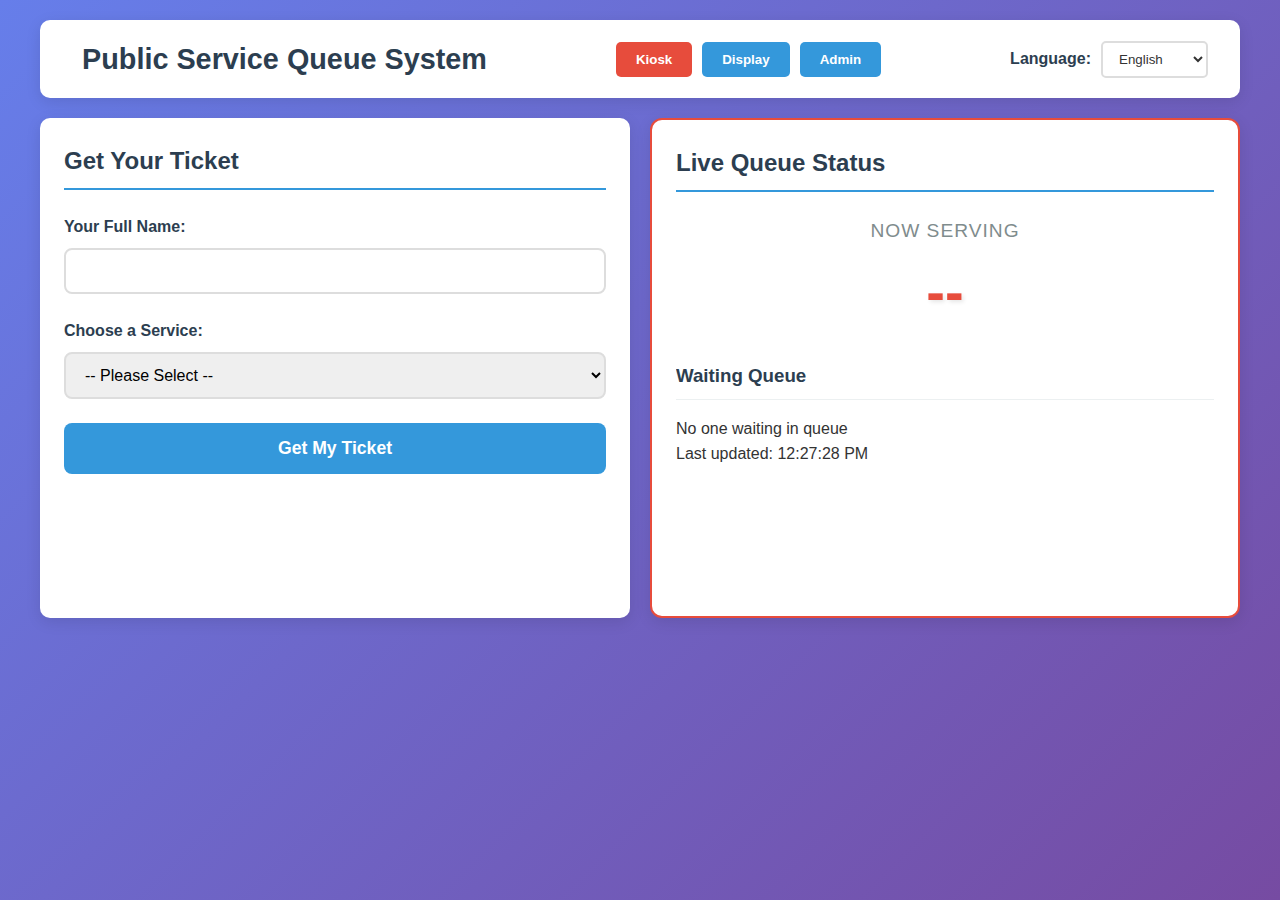
<file: index.htm>
<!DOCTYPE html>
<html lang="en">
<head>
    <meta charset="UTF-8">
    <meta name="viewport" content="width=device-width, initial-scale=1.0">
    <title>Public Service Queue System</title>
    <link rel="stylesheet" href="https://cdnjs.cloudflare.com/ajax/libs/font-awesome/6.4.0/css/all.min.css">
    <style>
        /* Base Styles */
        * {
            margin: 0;
            padding: 0;
            box-sizing: border-box;
            font-family: 'Segoe UI', Tahoma, Geneva, Verdana, sans-serif;
        }

        body {
            background: linear-gradient(135deg, #667eea 0%, #764ba2 100%);
            color: #333;
            line-height: 1.6;
            min-height: 100vh;
            padding: 20px;
        }

        .container {
            max-width: 1200px;
            margin: 0 auto;
        }

        header {
            background: white;
            padding: 1rem 2rem;
            border-radius: 10px;
            margin-bottom: 20px;
            display: flex;
            justify-content: space-between;
            align-items: center;
            box-shadow: 0 4px 15px rgba(0, 0, 0, 0.1);
            position: relative;
        }

        .logo {
            display: flex;
            align-items: center;
            gap: 10px;
        }

        .logo i {
            font-size: 2rem;
            color: #3498db;
        }

        .logo h1 {
            color: #2c3e50;
            font-size: 1.8rem;
        }

        nav {
            display: flex;
            gap: 10px;
        }

        .nav-btn {
            background: #3498db;
            color: white;
            border: none;
            padding: 10px 20px;
            border-radius: 5px;
            cursor: pointer;
            font-weight: 600;
            transition: all 0.3s ease;
        }

        .nav-btn:hover {
            background: #2980b9;
            transform: translateY(-2px);
        }

        .nav-btn.active {
            background: #e74c3c;
        }

        .language-selector {
            display: flex;
            align-items: center;
            gap: 10px;
        }

        .language-selector span {
            font-weight: 600;
            color: #2c3e50;
        }

        #language {
            padding: 8px 12px;
            border: 2px solid #ddd;
            border-radius: 5px;
            background: white;
            color: #333;
            font-weight: 500;
        }

        /* Main Content Area */
        .main-content {
            display: grid;
            grid-template-columns: 1fr 1fr;
            gap: 20px;
        }

        .panel {
            background: white;
            border-radius: 10px;
            padding: 1.5rem;
            box-shadow: 0 4px 15px rgba(0, 0, 0, 0.1);
            min-height: 500px;
        }

        .panel-header {
            color: #2c3e50;
            margin-bottom: 1.5rem;
            padding-bottom: 0.5rem;
            border-bottom: 2px solid #3498db;
        }

        /* Kiosk Panel */
        .input-group {
            margin-bottom: 1.5rem;
        }

        .input-group label {
            display: block;
            margin-bottom: 0.5rem;
            font-weight: 600;
            color: #2c3e50;
        }

        .input-group input, .input-group select {
            width: 100%;
            padding: 12px 15px;
            border: 2px solid #ddd;
            border-radius: 8px;
            font-size: 1rem;
            transition: border-color 0.3s ease;
        }

        .input-group input:focus, .input-group select:focus {
            outline: none;
            border-color: #3498db;
        }

        .btn-primary {
            width: 100%;
            background: #3498db;
            color: white;
            border: none;
            padding: 15px;
            border-radius: 8px;
            font-size: 1.1rem;
            font-weight: 600;
            cursor: pointer;
            transition: background-color 0.3s ease;
        }

        .btn-primary:hover {
            background: #2980b9;
        }

        .ticket-result {
            margin-top: 2rem;
            padding: 1.5rem;
            background: #ecf0f1;
            border-radius: 10px;
            border-left: 5px solid #3498db;
        }

        .ticket-number {
            font-size: 1.4rem;
            font-weight: bold;
            color: #2c3e50;
            text-align: center;
        }

        .user-name {
            font-weight: bold;
            color: #e74c3c;
        }

        /* Queue Status Panel */
        .queue-status {
            background: white;
            border-radius: 12px;
            padding: 1.5rem;
            border: 2px solid #e74c3c;
        }

        .now-serving {
            text-align: center;
            margin-bottom: 1.5rem;
        }

        .now-serving-number {
            font-size: 3.5rem;
            font-weight: bold;
            color: #e74c3c;
            display: block;
            text-shadow: 2px 2px 4px rgba(0,0,0,0.1);
        }

        .now-serving-label {
            font-size: 1.2rem;
            color: #7f8c8d;
            text-transform: uppercase;
            letter-spacing: 1px;
        }

        .waiting-list {
            margin-top: 1.5rem;
            max-height: 300px;
            overflow-y: auto;
        }

        .waiting-list h3 {
            color: #2c3e50;
            margin-bottom: 1rem;
            padding-bottom: 0.5rem;
            border-bottom: 1px solid #ecf0f1;
        }

        .waiting-item {
            display: flex;
            justify-content: space-between;
            align-items: center;
            padding: 0.8rem;
            background: #f8f9fa;
            margin-bottom: 0.5rem;
            border-radius: 6px;
            border-left: 3px solid #3498db;
        }

        .waiting-number {
            font-weight: bold;
            color: #2c3e50;
        }

        .waiting-position {
            background: #3498db;
            color: white;
            padding: 0.3rem 0.6rem;
            border-radius: 12px;
            font-size: 0.8rem;
        }

        /* Admin Panel */
        .admin-panel {
            display: none;
            grid-column: 1 / -1;
            background: white;
            border-radius: 10px;
            padding: 1.5rem;
            box-shadow: 0 4px 15px rgba(0, 0, 0, 0.1);
        }

        .admin-controls {
            display: grid;
            grid-template-columns: 1fr 1fr;
            gap: 20px;
            margin-bottom: 20px;
        }

        .control-section {
            background: #f8f9fa;
            padding: 1.5rem;
            border-radius: 8px;
        }

        .call-next-btn {
            background: #27ae60;
            font-size: 1.3rem;
            padding: 15px;
        }

        .call-next-btn:hover {
            background: #219653;
        }

        .queue-item {
            display: flex;
            justify-content: space-between;
            align-items: center;
            padding: 0.8rem;
            background: white;
            margin-bottom: 0.5rem;
            border-radius: 6px;
            box-shadow: 0 1px 3px rgba(0,0,0,0.1);
        }

        /* Display Panel */
        .display-panel {
            display: none;
            grid-column: 1 / -1;
            background: white;
            border-radius: 10px;
            padding: 1.5rem;
            box-shadow: 0 4px 15px rgba(0, 0, 0, 0.1);
            text-align: center;
        }

        .display-now-serving {
            font-size: 4rem;
            font-weight: bold;
            color: #e74c3c;
            margin: 1rem 0;
            text-shadow: 2px 2px 4px rgba(0,0,0,0.1);
        }

        /* Status Messages */
        .status-message {
            text-align: center;
            padding: 0.5rem;
            margin: 0.5rem 0;
            border-radius: 4px;
            font-size: 0.9rem;
        }

        .status-success {
            background-color: #d4edda;
            color: #155724;
        }

        .status-error {
            background-color: #f8d7da;
            color: #721c24;
        }

        /* Login Modal */
        .modal {
            display: none;
            position: fixed;
            top: 0;
            left: 0;
            width: 100%;
            height: 100%;
            background-color: rgba(0, 0, 0, 0.7);
            z-index: 1000;
            justify-content: center;
            align-items: center;
        }

        .modal-content {
            background-color: white;
            padding: 2rem;
            border-radius: 10px;
            width: 90%;
            max-width: 400px;
            box-shadow: 0 5px 15px rgba(0, 0, 0, 0.3);
        }

        .modal-header {
            display: flex;
            justify-content: space-between;
            align-items: center;
            margin-bottom: 1.5rem;
        }

        .modal-header h2 {
            color: #2c3e50;
            margin: 0;
        }

        .close-btn {
            background: none;
            border: none;
            font-size: 1.5rem;
            cursor: pointer;
            color: #7f8c8d;
            width: auto;
            padding: 0;
        }

        .close-btn:hover {
            color: #e74c3c;
        }

        .hidden {
            display: none;
        }

        /* Audio Controls */
        .audio-controls {
            display: flex;
            align-items: center;
            gap: 10px;
            margin-top: 10px;
        }

        .audio-btn {
            background: #9b59b6;
            color: white;
            border: none;
            padding: 8px 15px;
            border-radius: 5px;
            cursor: pointer;
            font-weight: 600;
            transition: background-color 0.3s ease;
        }

        .audio-btn:hover {
            background: #8e44ad;
        }

        /* Responsive Design */
        @media (max-width: 900px) {
            .main-content {
                grid-template-columns: 1fr;
            }
            
            header {
                flex-direction: column;
                text-align: center;
                gap: 15px;
            }
            
            nav {
                flex-wrap: wrap;
                justify-content: center;
            }
            
            .admin-controls {
                grid-template-columns: 1fr;
            }
        }
    </style>
</head>
<body>
    <!-- Admin Login Modal -->
    <div id="adminLoginModal" class="modal">
        <div class="modal-content">
            <div class="modal-header">
                <h2 data-translate="adminLogin">Admin Login</h2>
                <button class="close-btn" onclick="closeLoginModal()">&times;</button>
            </div>
            <form id="adminLoginForm">
                <div class="input-group">
                    <label for="adminId" data-translate="adminId">Admin ID:</label>
                    <input type="text" id="adminId" name="adminId" required data-translate-placeholder="enterAdminId">
                </div>
                <div class="input-group">
                    <label for="adminPassword" data-translate="password">Password:</label>
                    <input type="password" id="adminPassword" name="adminPassword" required data-translate-placeholder="enterPassword">
                </div>
                <button type="submit" class="btn-primary" data-translate="login">Login</button>
            </form>
            <div id="adminLoginMessage" class="status-message hidden"></div>
        </div>
    </div>

    <div class="container">
        <header>
            <div class="logo">
                <i class="fas fa-people-queue"></i>
                <h1 data-translate="systemTitle">Public Service Queue System</h1>
            </div>
            <nav>
                <button class="nav-btn active" data-panel="kiosk" data-translate="kiosk">Kiosk</button>
                <button class="nav-btn" data-panel="display" data-translate="display">Display</button>
                <button class="nav-btn" data-panel="admin" id="adminNavButton" data-translate="admin">Admin</button>
            </nav>
            
            <div class="language-selector">
                <span data-translate="language">Language:</span>
                <select id="language">
                    <option value="en">English</option>
                    <option value="zu">isiZulu</option>
                    <option value="xh">isiXhosa</option>
                    <option value="af">Afrikaans</option>
                    <option value="st">Sesotho</option>
                    <option value="tn">Setswana</option>
                </select>
            </div>
        </header>

        <div class="main-content">
            <!-- Kiosk Panel -->
            <div class="panel" id="kiosk-panel">
                <h2 class="panel-header" data-translate="getTicket">Get Your Ticket</h2>
                
                <form id="ticketForm">
                    <div class="input-group">
                        <label for="fullName" data-translate="fullName">Your Full Name:</label>
                        <input type="text" id="fullName" name="fullName" required data-translate-placeholder="enterFullName">
                    </div>

                    <div class="input-group">
                        <label for="service" data-translate="chooseService">Choose a Service:</label>
                        <select id="service" name="service" required>
                            <option value="" data-translate="pleaseSelect">-- Please Select --</option>
                            <option value="License Renewal" data-translate="licenseRenewal">License Renewal</option>
                            <option value="Tax Submission" data-translate="taxSubmission">Tax Submission</option>
                            <option value="ID Application" data-translate="idApplication">ID Application</option>
                            <option value="General Inquiry" data-translate="generalInquiry">General Inquiry</option>
                        </select>
                    </div>

                    <button type="submit" class="btn-primary" data-translate="getTicketBtn">Get My Ticket</button>
                </form>

                <div id="ticketResult" class="ticket-result hidden">
                    <h2 data-translate="ticketReady">🎉 Your Ticket is Ready!</h2>
                    <p class="ticket-number" data-translate="ticketNumber">Ticket Number: <span id="displayNumber">-</span></p>
                    <p data-translate="welcome">Welcome, <span id="userName" class="user-name">-</span>!</p>
                    <p data-translate="service">Service: <span id="userService">-</span></p>
                    <p data-translate="estimatedWait">Your estimated wait time is approximately <span id="waitTime">~10</span> minutes.</p>
                    <p data-translate="pleaseWait">Please have a seat and wait for your number to be called.</p>
                </div>

                <div id="statusMessage" class="status-message hidden"></div>
            </div>

            <!-- Queue Status Panel -->
            <div class="panel queue-status">
                <h2 class="panel-header" data-translate="liveQueue">Live Queue Status</h2>
                
                <div class="now-serving">
                    <span class="now-serving-label" data-translate="nowServing">Now Serving</span>
                    <span class="now-serving-number" id="nowServing">--</span>
                </div>
                
                <div class="waiting-list">
                    <h3 data-translate="waitingQueue">Waiting Queue</h3>
                    <div id="waitingQueueList" class="empty-queue" data-translate="loadingQueue">Loading queue status...</div>
                </div>
                
                <p class="last-updated" data-translate="lastUpdated">Last updated: <span id="updateTime">--:--</span></p>
            </div>

            <!-- Admin Panel -->
            <div class="admin-panel" id="admin-panel">
                <h2 class="panel-header" data-translate="adminPanel">Admin Panel</h2>
                
                <div class="admin-controls">
                    <div class="control-section">
                        <h3 data-translate="queueControl">Queue Control</h3>
                        
                        <div class="now-serving">
                            <span class="now-serving-label" data-translate="nowServing">Now Serving</span>
                            <span class="now-serving-number" id="nowServingAdmin">--</span>
                        </div>
                        
                        <button class="btn-primary call-next-btn" onclick="callNext()" data-translate="callNext">CALL NEXT TICKET</button>
                        <button class="btn-primary" onclick="resetQueue()" style="background: #e74c3c; margin-top: 10px;" data-translate="resetQueue">RESET QUEUE</button>
                        <button class="btn-primary" onclick="logoutAdmin()" style="background: #95a5a6; margin-top: 10px;" data-translate="logout">LOGOUT</button>
                        
                        <div class="audio-controls">
                            <button class="audio-btn" onclick="announceCurrentTicket()">
                                <i class="fas fa-volume-up"></i> <span data-translate="announceTicket">Announce Current Ticket</span>
                            </button>
                            <button class="audio-btn" onclick="stopAnnouncement()" style="background: #e74c3c;">
                                <i class="fas fa-stop"></i> <span data-translate="stopAnnouncement">Stop</span>
                            </button>
                        </div>
                    </div>
                    
                    <div class="control-section">
                        <h3 data-translate="waitingQueue">Waiting Queue</h3>
                        <div id="waitingQueueAdmin" class="empty-queue" data-translate="loadingQueue">Loading queue...</div>
                    </div>
                </div>
            </div>

            <!-- Display Panel -->
            <div class="display-panel" id="display-panel">
                <h2 class="panel-header" data-translate="publicServices">Department of Public Services</h2>
                
                <div class="now-serving">
                    <span class="now-serving-label" data-translate="nowServing">Now Serving</span>
                    <div class="display-now-serving" id="displayNowServing">--</div>
                </div>

                <div class="waiting-list">
                    <h3 data-translate="waitingQueue">Waiting Queue</h3>
                    <div id="displayWaitingList" class="empty-queue" data-translate="loadingDisplay">Loading display...</div>
                </div>
            </div>
        </div>
    </div>

    <script>
        // Language translations
        const translations = {
            en: {
                systemTitle: "Public Service Queue System",
                language: "Language:",
                kiosk: "Kiosk",
                display: "Display",
                admin: "Admin",
                getTicket: "Get Your Ticket",
                fullName: "Your Full Name:",
                enterFullName: "e.g., Nathi Zakwe",
                chooseService: "Choose a Service:",
                pleaseSelect: "-- Please Select --",
                licenseRenewal: "License Renewal",
                taxSubmission: "Tax Submission",
                idApplication: "ID Application",
                generalInquiry: "General Inquiry",
                getTicketBtn: "Get My Ticket",
                ticketReady: "🎉 Your Ticket is Ready!",
                ticketNumber: "Ticket Number:",
                welcome: "Welcome,",
                service: "Service:",
                estimatedWait: "Your estimated wait time is approximately",
                pleaseWait: "Please have a seat and wait for your number to be called.",
                liveQueue: "Live Queue Status",
                nowServing: "Now Serving",
                waitingQueue: "Waiting Queue",
                loadingQueue: "Loading queue status...",
                lastUpdated: "Last updated:",
                adminPanel: "Admin Panel",
                queueControl: "Queue Control",
                callNext: "CALL NEXT TICKET",
                resetQueue: "RESET QUEUE",
                logout: "LOGOUT",
                publicServices: "Department of Public Services",
                loadingDisplay: "Loading display...",
                adminLogin: "Admin Login",
                adminId: "Admin ID:",
                enterAdminId: "Enter Admin ID",
                password: "Password:",
                enterPassword: "Enter Password",
                login: "Login",
                loginSuccess: "Login successful! Redirecting to admin panel...",
                loginError: "Invalid credentials. Please try again.",
                queueEmptyAlert: "The queue is empty! No one to call.",
                resetConfirm: "Are you sure you want to reset the queue? This will clear all waiting tickets.",
                nowServingAlert: "Now serving:",
                formError: "Please enter your name and select a service",
                ticketCreated: "Ticket created successfully!",
                ticketError: "Error creating your ticket. Please try again.",
                noOneWaiting: "No one waiting in queue",
                queueEmpty: "The queue is currently empty",
                announceTicket: "Announce Current Ticket",
                stopAnnouncement: "Stop"
            },
            zu: {
                systemTitle: "Isistimu Yokulinda Yezinsizakalo Zomphakathi",
                language: "Ulimi:",
                kiosk: "I-Kiosk",
                display: "Isibonisi",
                admin: "Umlawuli",
                getTicket: "Thola Itikethi Lakho",
                fullName: "Igama Lakho Eliphelele:",
                enterFullName: "isb., Nathi Zakwe",
                chooseService: "Khetha Insizakalo:",
                pleaseSelect: "-- Sicela Ukhethe --",
                licenseRenewal: "Ukuvuselelwa Kwelayisense",
                taxSubmission: "Ukuhanjiswa Kwentela",
                idApplication: "Isicelo Sedemvu",
                generalInquiry: "Inqubho Ejwayelekile",
                getTicketBtn: "Thola Itikethi Lami",
                ticketReady: "🎉 Itikethi Lakho Silungile!",
                ticketNumber: "Inombolo Yetikethi:",
                welcome: "Siyakwamukela,",
                service: "Insizakalo:",
                estimatedWait: "Isikhathi sakho sokulinda cishe",
                pleaseWait: "Sicela uhlale phansi bese ulinda ukuthi inombolo yakho ibizwe.",
                liveQueue: "Isimo Samuhla Sokulinda",
                nowServing: "Okwamanje Kukhonswa",
                waitingQueue: "Chwane Lokulinda",
                loadingQueue: "Ilayisha isimo sochwane...",
                lastUpdated: "Okokugcina kubuyekeziwe:",
                adminPanel: "Iphaneli Yomlawuli",
                queueControl: "Ukulawula Uchwane",
                callNext: "BIZA ITIKETHI ELILANDELAYO",
                resetQueue: "SETHa KABUSHA UCHWANE",
                logout: "Phuma",
                publicServices: "UMnyango Wezinsizakalo Zomphakathi",
                loadingDisplay: "Ilayisha isibonisi...",
                adminLogin: "Ukungena Ngemvume Komlawuli",
                adminId: "Isazisi Somlawuli:",
                enterAdminId: "Faka Isazisi Somlawuli",
                password: "Iphasiwedi:",
                enterPassword: "Faka Iphasiwedi",
                login: "Ngena ngemvume",
                loginSuccess: "Ukungena ngemvume kuphumelele! Uqondiswa iphaneli yomlawuli...",
                loginError: "Amaswidi angavumelekile. Sicela uzame futhi.",
                queueEmptyAlert: "Uchwane awunalutho! Akekho okumele abizwe.",
                resetConfirm: "Uqinisekile ukuthi ufuna usethe kabusha uchwane? Lokhu kuzosula zonke amathikethi alindile.",
                nowServingAlert: "Okwamanje kukhonswa:",
                formError: "Sicela ufake igama lakho bese ukhetha insizakalo",
                ticketCreated: "Itikethi lenziwe ngempumelelo!",
                ticketError: "Iphutha ekudaleni itikethi lakho. Sicela uzame futhi.",
                noOneWaiting: "Akekho olindile ochwaneni",
                queueEmpty: "Uchwane awunalutho okwamanje",
                announceTicket: "Memezela Itikethi Lamanje",
                stopAnnouncement: "Yeka"
            },
            xh: {
                systemTitle: "Inkqubo yeQueue yeNkonzo yoLuntu",
                language: "Ulwimi:",
                kiosk: "I-Kiosk",
                display: "Isibonisi",
                admin: "Umlawuli",
                getTicket: "Fumana Itikiti Yakho",
                fullName: "Igama Lakho Elipheleleyo:",
                enterFullName: "umz., Nathi Zakwe",
                chooseService: "Khetha Inkonzo:",
                pleaseSelect: "-- Nceda Khetha --",
                licenseRenewal: "Ukuvuselelwa kweLayisense",
                taxSubmission: "Ukungeniswa kweRhafu",
                idApplication: "Isicelo seID",
                generalInquiry: "Imbuzo ejwayelekileyo",
                getTicketBtn: "Fumana Itikiti Yam",
                ticketReady: "🎉 Itikiti Yakho Ilungile!",
                ticketNumber: "Inombolo Yetikiti:",
                welcome: "Wamkelekile,",
                service: "Inkonzo:",
                estimatedWait: "Ixesha lakho lokulinda malunga nee",
                pleaseWait: "Nceda uhlale phantsi kwaye ulinde ukuba inombolo yakho ibizwe.",
                liveQueue: "Imo Yangoku yeQueue",
                nowServing: "Okwangoku Kukhonzwa",
                waitingQueue: "Uluhlu Lokulinda",
                loadingQueue: "Ilayisha imo yequeue...",
                lastUpdated: "Ihlazwe okokugqibela:",
                adminPanel: "Iphaneli yoMlawuli",
                queueControl: "Ulawulo lweQueue",
                callNext: "BIZA ITIKITI ELILANDELAYO",
                resetQueue: "SETA KWAKHONA IQUEUE",
                logout: "Phuma",
                publicServices: "ISebe leeNkonzo zoLuntu",
                loadingDisplay: "Ilayisha isibonisi...",
                adminLogin: "Ungeno lweNkosi",
                adminId: "ID kaMlawuli:",
                enterAdminId: "Faka ID kaMlawuli",
                password: "Igama lokugqitha:",
                enterPassword: "Faka Igama lokugqitha",
                login: "Ngena",
                loginSuccess: "Ungeno lweNkosi luphumelele! Uya kwiphaneli yomlawuli...",
                loginError: "Amaswidi angavumelekanga. Nceda uzame kwakhona.",
                queueEmptyAlert: "Iqueue ayinalutho! Akukho mntu onokubizwa.",
                resetConfirm: "Uqinisekile ukufuna ukuseta kwakhona iqueue? Oku kuya kucima zonke iitikiti ezilindile.",
                nowServingAlert: "Okwangoku kukhonzwa:",
                formError: "Nceda ufake igama lakho kwaye ukhethe inkonzo",
                ticketCreated: "Itikiti yenziwe ngempumelelo!",
                ticketError: "Impazamo ekwenzeleni itikiti yakho. Nceda uzame kwakhona.",
                noOneWaiting: "Akukho mntu olindileyo kwiqueue",
                queueEmpty: "Iqueue ayinalutho okwangoku",
                announceTicket: "Xela Itikiti yangoku",
                stopAnnouncement: "Yeka"
            },
            af: {
                systemTitle: "Openbare Diens Toustelsel",
                language: "Taal:",
                kiosk: "Kiosk",
                display: "Vertoning",
                admin: "Admin",
                getTicket: "Kry Jou Kaartjie",
                fullName: "Jou Volle Naam:",
                enterFullName: "bv., Nathi Zakwe",
                chooseService: "Kies 'n Diens:",
                pleaseSelect: "-- Kies Asseblief --",
                licenseRenewal: "Lisensie Hernuwing",
                taxSubmission: "Belasting Indiening",
                idApplication: "ID Aansoek",
                generalInquiry: "Algemene Navraag",
                getTicketBtn: "Kry My Kaartjie",
                ticketReady: "🎉 Jou Kaartjie is Reg!",
                ticketNumber: "Kaartjie Nommer:",
                welcome: "Welkom,",
                service: "Diens:",
                estimatedWait: "Jou geskatte wagtyd is ongeveer",
                pleaseWait: "Neem asseblief sitplek en wag vir jou nommer om genoem te word.",
                liveQueue: "Regstreekse Toustatus",
                nowServing: "Tans Besig",
                waitingQueue: "Wagry",
                loadingQueue: "Laai toustatus...",
                lastUpdated: "Laas opgedateer:",
                adminPanel: "Admin Paneel",
                queueControl: "Toubeheer",
                callNext: "ROEP VOLGENDE KAARTJIE",
                resetQueue: "HERSTEL TOU",
                logout: "Teken Uit",
                publicServices: "Departement van Openbare Dienste",
                loadingDisplay: "Laai vertoning...",
                adminLogin: "Admin Aanmelding",
                adminId: "Admin ID:",
                enterAdminId: "Voer Admin ID in",
                password: "Wagwoord:",
                enterPassword: "Voer Wagwoord in",
                login: "Teken Aan",
                loginSuccess: "Aanmelding suksesvol! Stuur na admin paneel...",
                loginError: "Ongeldige geloofsbriewe. Probeer asseblief weer.",
                queueEmptyAlert: "Die tou is leeg! Niemand om te roep nie.",
                resetConfirm: "Is jy seker jy wil die tou herstel? Dit sal alle wagkaartjies skoonmaak.",
                nowServingAlert: "Tans besig:",
                formError: "Voer asseblief jou naam in en kies 'n diens",
                ticketCreated: "Kaartjie suksesvol geskep!",
                ticketError: "Fout met die skep van jou kaartjie. Probeer asseblief weer.",
                noOneWaiting: "Niemand wag in die tou nie",
                queueEmpty: "Die tou is tans leeg",
                announceTicket: "Kondig Huidige Kaartjie aan",
                stopAnnouncement: "Stop"
            },
            st: {
                systemTitle: "Tsamaiso ya Kheisi ya Lits'ebeletso tsa Setjhaba",
                language: "Puo:",
                kiosk: "Kiosk",
                display: "Ponahalo",
                admin: "Molaoli",
                getTicket: "Fumana Tikete ea Hao",
                fullName: "Lebitso la Hao le Feletseng:",
                enterFullName: "mohl., Nathi Zakwe",
                chooseService: "Khetha Tshebeletso:",
                pleaseSelect: "-- Ka kopo Khetha --",
                licenseRenewal: "Ngoliso ya Layisense",
                taxSubmission: "Ho Romella Muso",
                idApplication: "Kopo ea ID",
                generalInquiry: "Dipotsiso tsa Kakaretso",
                getTicketBtn: "Fumana Tikete ea Ka",
                ticketReady: "🎉 Tikete ea Hao e Lokile!",
                ticketNumber: "Nomoro ea Tikete:",
                welcome: "Rea u amohela,",
                service: "Tshebeletso:",
                estimatedWait: "Nako ea hau ea ho emela e ka ba",
                pleaseWait: "Ka kopo dula fatshe o emela hore nomoro ea hau e bitsoe.",
                liveQueue: "Boemo ba Hajoale ba Kheisi",
                nowServing: "Ho Sebeletsa Hajoale",
                waitingQueue: "Kheisi ea Ho Ema",
                loadingQueue: "Ho laisha boemo ba kheisi...",
                lastUpdated: "Ho nchafatswa ha ho qetela:",
                adminPanel: "Lebota la Molaoli",
                queueControl: "Taolo ea Kheisi",
                callNext: "BITSA TIKETE E LATelang",
                resetQueue: "SETHA KHEISI HAPE",
                logout: "Tsoa",
                publicServices: "Lefapha la Lits'ebeletso tsa Setjhaba",
                loadingDisplay: "Ho laisha ponahalo...",
                adminLogin: "Ho Kena ha Molaoli",
                adminId: "ID ea Molaoli:",
                enterAdminId: "Kenya ID ea Molaoli",
                password: "Password:",
                enterPassword: "Kenya Password",
                login: "Kena",
                loginSuccess: "Ho kena ha molemo! Ho qhoma ho panel ya molaoli...",
                loginError: "Dikreiti tse fosahetseng. Ka kopo leka hape.",
                queueEmptyAlert: "Kheisi e haello! Ha ho motho ea ka bitswang.",
                resetConfirm: "Na u na le bonnete ba hore u batla ho seta kheisi hape? Sena se tla hlakola litikete tsohle tse emeng.",
                nowServingAlert: "Hajoale ho sebeletsa:",
                formError: "Ka kopo kenya lebitso la hau 'me u khethe ts'ebeletso",
                ticketCreated: "Tikete e entsoe ka katleho!",
                ticketError: "Phoso ho etseng tikete ea hau. Ka kopo leka hape.",
                noOneWaiting: "Ha ho motho ea emeng khesing",
                queueEmpty: "Kheisi ha haello hajoale",
                announceTicket: "Phatlalatsa Tikete ea Hajoale",
                stopAnnouncement: "Ema"
            },
            tn: {
                systemTitle: "Tsamaiso ya Kheisi ya Ditirelo tsa Setšhaba",
                language: "Polelo:",
                kiosk: "Kiosk",
                display: "Ponatsho",
                admin: "Molaodi",
                getTicket: "Iponele Tikiti ya gago",
                fullName: "Leina la gago la Botlalo:",
                enterFullName: "sek., Nathi Zakwe",
                chooseService: "Kgetha Tirelo:",
                pleaseSelect: "-- Tsweetswee Kgetha --",
                licenseRenewal: "Ngoliso ya Layesense",
                taxSubmission: "Go romela Motlolo",
                idApplication: "Kopo ya ID",
                generalInquiry: "Dipotsiso tsa Kakaretso",
                getTicketBtn: "Iponele Tikiti ya me",
                ticketReady: "🎉 Tikiti ya gago e siame!",
                ticketNumber: "Nomoro ya Tikiti:",
                welcome: "O amogetswe,",
                service: "Tirelo:",
                estimatedWait: "Nako ya gago ya go emela e ka nna",
                pleaseWait: "Tsweetswee dula fase o emele gore nomoro ya gago e bitswe.",
                liveQueue: "Maemo a Gona Jaanong a Kheisi",
                nowServing: "Go Direla Gona Jaanong",
                waitingQueue: "Kheisi ya Go Emelela",
                loadingQueue: "Go layisha maemo a kheisi...",
                lastUpdated: "Go ntshafaditswe bofelo:",
                adminPanel: "Lepanela la Molaodi",
                queueControl: "Taolo ya Kheisi",
                callNext: "BITSANG TIKITI E E LATELANG",
                resetQueue: "SETHA KHEISI GAPE",
                logout: "Tswa",
                publicServices: "Lefapha la Ditirelo tsa Setšhaba",
                loadingDisplay: "Go layisha ponatsho...",
                adminLogin: "Go Tsena ga Molaodi",
                adminId: "ID ya Molaodi:",
                enterAdminId: "Kenya ID ya Molaodi",
                password: "Password:",
                enterPassword: "Kenya Password",
                login: "Tsena",
                loginSuccess: "Go tsena ga molemo! Go lebiswa go lepanela la molaodi...",
                loginError: "Dikreiti tse di siameng. Tsweetswee leka gape.",
                queueEmptyAlert: "Kheisi e a napa! Ga go ope yo o ka bitsiwang.",
                resetConfirm: "A o na le bonnete ba gore o batla go seta kheisi gape? Seno se tla hlakola ditikiti tsotlhe tse di emelelang.",
                nowServingAlert: "Gona jaanong go direla:",
                formError: "Tsweetswee tsaya leina la gago mme o kgethê tirelo",
                ticketCreated: "Tikiti e dirilwe ka katlego!",
                ticketError: "Phoso go direng tikiti ya gago. Tsweetswee leka gape.",
                noOneWaiting: "Ga go ope yo o emelelang mo khesing",
                queueEmpty: "Kheisi e a napa gona jaanong",
                announceTicket: "Peleta Tikiti ya Gona Jaanong",
                stopAnnouncement: "Ema"
            }
        };

        // Initialize queue data structure
        let queueSystem = {
            currentNumber: 1000,
            serving: null,
            waiting: [],
            served: []
        };

        // Admin authentication state
        let isAdminAuthenticated = false;
        let currentLanguage = 'en';
        let announcementInterval = null;

        // Function to change language
        function changeLanguage(lang) {
            currentLanguage = lang;
            document.querySelectorAll('[data-translate]').forEach(element => {
                const key = element.getAttribute('data-translate');
                if (translations[lang][key]) {
                    element.textContent = translations[lang][key];
                }
            });
            
            // Update placeholders
            document.querySelectorAll('[data-translate-placeholder]').forEach(element => {
                const key = element.getAttribute('data-translate-placeholder');
                if (translations[lang][key]) {
                    element.setAttribute('placeholder', translations[lang][key]);
                }
            });
            
            // Update options in service dropdown
            const serviceSelect = document.getElementById('service');
            if (serviceSelect) {
                for (let i = 0; i < serviceSelect.options.length; i++) {
                    const option = serviceSelect.options[i];
                    if (option.hasAttribute('data-translate')) {
                        const key = option.getAttribute('data-translate');
                        if (translations[lang][key]) {
                            option.textContent = translations[lang][key];
                        }
                    }
                }
            }
        }

        // Text-to-Speech function
        function speakText(text, lang) {
            // Stop any ongoing speech
            window.speechSynthesis.cancel();
            
            const speech = new SpeechSynthesisUtterance(text);
            
            // Set language based on selection
            switch(lang) {
                case 'zu':
                    speech.lang = 'zu-ZA';
                    break;
                case 'xh':
                    speech.lang = 'xh-ZA';
                    break;
                case 'af':
                    speech.lang = 'af-ZA';
                    break;
                case 'st':
                    speech.lang = 'st-ZA';
                    break;
                case 'tn':
                    speech.lang = 'tn-ZA';
                    break;
                default:
                    speech.lang = 'en-US';
            }
            
            speech.volume = 1;
            speech.rate = 0.9;
            speech.pitch = 1;
            
            window.speechSynthesis.speak(speech);
        }

        // Announce current ticket
        function announceCurrentTicket() {
            if (!queueSystem.serving) {
                alert(translations[currentLanguage].queueEmptyAlert);
                return;
            }
            
            // Stop any ongoing announcements
            stopAnnouncement();
            
            const ticketNumber = queueSystem.serving.number;
            const customerName = queueSystem.serving.fullName;
            
            // Create announcement text based on language
            let announcementText = "";
            
            switch(currentLanguage) {
                case 'zu':
                    announcementText = `Ikhandlela elilandelayo, A${ticketNumber}, u${customerName}, sicela uye ekaunti yesikhathi samanje`;
                    break;
                case 'xh':
                    announcementText = `Ithikiti elilandelayo, A${ticketNumber}, u${customerName}, nceda uye kwi-akhawunti yangoku`;
                    break;
                case 'af':
                    announcementText = `Volgende kaartjie, A${ticketNumber}, ${customerName}, gaan asseblief na die huidige teller`;
                    break;
                case 'st':
                    announcementText = `Tikete e latelang, A${ticketNumber}, ${customerName}, ke kopo e ee ho akhaonto ea hajoale`;
                    break;
                case 'tn':
                    announcementText = `Tikiti e e latelang, A${ticketNumber}, ${customerName}, tsweetswee e ya go akhaonto ya gona jaanong`;
                    break;
                default:
                    announcementText = `Next ticket, A${ticketNumber}, ${customerName}, please proceed to the current counter`;
            }
            
            // Announce 3 times with delays
            let count = 0;
            
            function announce() {
                if (count < 1) {
                    speakText(announcementText, currentLanguage);
                    count++;
                    announcementInterval = setTimeout(announce, 5000); // 5 seconds between announcements
                }
            }
            
            // Start the first announcement
            announce();
        }

        // Stop announcement
        function stopAnnouncement() {
            if (announcementInterval) {
                clearTimeout(announcementInterval);
                announcementInterval = null;
            }
            window.speechSynthesis.cancel();
        }

        // Navigation functionality
        document.querySelectorAll('.nav-btn').forEach(button => {
            button.addEventListener('click', function() {
                const panelId = this.getAttribute('data-panel') + '-panel';
                
                // Check if trying to access admin panel without authentication
                if (panelId === 'admin-panel' && !isAdminAuthenticated) {
                    openLoginModal();
                    return;
                }
                
                // Update active button
                document.querySelectorAll('.nav-btn').forEach(btn => btn.classList.remove('active'));
                this.classList.add('active');
                
                // Show selected panel
                document.getElementById('kiosk-panel').style.display = 'none';
                document.getElementById('admin-panel').style.display = 'none';
                document.getElementById('display-panel').style.display = 'none';
                
                document.getElementById(panelId).style.display = 'block';
                
                // If it's the admin panel, update its display
                if (panelId === 'admin-panel') {
                    updateAdminDisplay();
                }
                
                // If it's the display panel, update its display
                if (panelId === 'display-panel') {
                    updateDisplayPanel();
                }
                
                // If it's the kiosk panel, make sure it's shown alongside queue status
                if (panelId === 'kiosk-panel') {
                    document.getElementById('kiosk-panel').style.display = 'block';
                    document.querySelector('.queue-status').style.display = 'block';
                } else {
                    document.querySelector('.queue-status').style.display = 'none';
                }
            });
        });

        // Language selector event listener
        document.getElementById('language').addEventListener('change', function() {
            changeLanguage(this.value);
        });

        // Admin login modal functions
        function openLoginModal() {
            document.getElementById('adminLoginModal').style.display = 'flex';
        }

        function closeLoginModal() {
            document.getElementById('adminLoginModal').style.display = 'none';
            document.getElementById('adminLoginForm').reset();
            document.getElementById('adminLoginMessage').classList.add('hidden');
        }

        function showAdminStatus(message, isSuccess = true) {
            const statusEl = document.getElementById('adminLoginMessage');
            statusEl.textContent = message;
            statusEl.className = isSuccess ? 'status-message status-success' : 'status-message status-error';
            statusEl.classList.remove('hidden');
            
            // Hide after 3 seconds if it's a success message
            if (isSuccess) {
                setTimeout(() => {
                    statusEl.classList.add('hidden');
                }, 3000);
            }
        }

        // Admin login form submission
        document.getElementById('adminLoginForm').addEventListener('submit', function(event) {
            event.preventDefault();
            
            const adminId = document.getElementById('adminId').value;
            const password = document.getElementById('adminPassword').value;
            
            if (adminId === 'AdminID' && password === 'Admin123') {
                isAdminAuthenticated = true;
                showAdminStatus(translations[currentLanguage].loginSuccess, true);
                
                setTimeout(() => {
                    closeLoginModal();
                    // Switch to admin panel
                    document.querySelectorAll('.nav-btn').forEach(btn => btn.classList.remove('active'));
                    document.getElementById('adminNavButton').classList.add('active');
                    
                    document.getElementById('kiosk-panel').style.display = 'none';
                    document.getElementById('display-panel').style.display = 'none';
                    document.querySelector('.queue-status').style.display = 'none';
                    document.getElementById('admin-panel').style.display = 'block';
                    
                    updateAdminDisplay();
                }, 1500);
            } else {
                showAdminStatus(translations[currentLanguage].loginError, false);
            }
        });

        // Admin logout function
        function logoutAdmin() {
            isAdminAuthenticated = false;
            // Switch to kiosk view
            document.querySelectorAll('.nav-btn').forEach(btn => btn.classList.remove('active'));
            document.querySelector('[data-panel="kiosk"]').classList.add('active');
            
            document.getElementById('admin-panel').style.display = 'none';
            document.getElementById('kiosk-panel').style.display = 'block';
            document.querySelector('.queue-status').style.display = 'block';
        }

        // Show status message
        function showStatus(message, isSuccess = true) {
            const statusEl = document.getElementById('statusMessage');
            statusEl.textContent = message;
            statusEl.className = isSuccess ? 'status-message status-success' : 'status-message status-error';
            statusEl.classList.remove('hidden');
            
            // Hide after 5 seconds
            setTimeout(() => {
                statusEl.classList.add('hidden');
            }, 5000);
        }

        // Load initial data from localStorage
        function loadQueueData() {
            try {
                const savedData = localStorage.getItem('queueSystemData');
                if (savedData) {
                    const parsedData = JSON.parse(savedData);
                    
                    // Validate the data structure
                    if (parsedData && typeof parsedData === 'object') {
                        queueSystem = {
                            currentNumber: parsedData.currentNumber || 1000,
                            serving: parsedData.serving || null,
                            waiting: Array.isArray(parsedData.waiting) ? parsedData.waiting : [],
                            served: Array.isArray(parsedData.served) ? parsedData.served : []
                        };
                    }
                }
                updateQueueDisplay();
            } catch (error) {
                console.error('Error loading queue data:', error);
                showStatus('Error loading queue data. Please refresh the page.', false);
            }
        }

        // Save queue data to localStorage
        function saveQueueData() {
            try {
                localStorage.setItem('queueSystemData', JSON.stringify(queueSystem));
                return true;
            } catch (error) {
                console.error('Error saving queue data:', error);
                showStatus('Error saving your ticket. Please try again.', false);
                return false;
            }
        }

        // Update the queue display
        function updateQueueDisplay() {
            try {
                // Update "Now Serving"
                const nowServingEl = document.getElementById('nowServing');
                nowServingEl.textContent = queueSystem.serving ? `A${queueSystem.serving.number}` : '--';
                
                // Update waiting list
                const waitingListEl = document.getElementById('waitingQueueList');
                
                if (queueSystem.waiting.length === 0) {
                    waitingListEl.innerHTML = '<div class="empty-queue">' + translations[currentLanguage].noOneWaiting + '</div>';
                } else {
                    waitingListEl.innerHTML = '';
                    queueSystem.waiting.forEach((ticket, index) => {
                        const waitingItem = document.createElement('div');
                        waitingItem.className = 'waiting-item';
                        waitingItem.innerHTML = `
                            <span class="waiting-number">A${ticket.number} - ${ticket.fullName}</span>
                            <span class="waiting-position">#${index + 1}</span>
                        `;
                        waitingListEl.appendChild(waitingItem);
                    });
                }
                
                // Update timestamp
                document.getElementById('updateTime').textContent = new Date().toLocaleTimeString();
            } catch (error) {
                console.error('Error updating display:', error);
            }
        }

        // Update admin display
        function updateAdminDisplay() {
            try {
                // Update "Now Serving"
                const nowServingEl = document.getElementById('nowServingAdmin');
                nowServingEl.textContent = queueSystem.serving ? `A${queueSystem.serving.number}` : '--';
                
                // Update waiting queue
                const waitingQueueEl = document.getElementById('waitingQueueAdmin');
                
                if (queueSystem.waiting.length === 0) {
                    waitingQueueEl.innerHTML = '<div class="empty-queue">' + translations[currentLanguage].noOneWaiting + '</div>';
                } else {
                    waitingQueueEl.innerHTML = '';
                    queueSystem.waiting.forEach((ticket, index) => {
                        const queueItem = document.createElement('div');
                        queueItem.className = 'queue-item';
                        queueItem.innerHTML = `
                            <div>
                                <div class="waiting-number">A${ticket.number}</div>
                                <div>${ticket.fullName}</div>
                            </div>
                            <div>${ticket.service}</div>
                        `;
                        waitingQueueEl.appendChild(queueItem);
                    });
                }
            } catch (error) {
                console.error('Error updating admin display:', error);
            }
        }

        // Update display panel
        function updateDisplayPanel() {
            try {
                // Update "Now Serving"
                const nowServingEl = document.getElementById('displayNowServing');
                nowServingEl.textContent = queueSystem.serving ? `A${queueSystem.serving.number}` : '--';
                
                // Update waiting list
                const waitingListEl = document.getElementById('displayWaitingList');
                
                if (queueSystem.waiting.length === 0) {
                    waitingListEl.innerHTML = '<div class="empty-queue">' + translations[currentLanguage].queueEmpty + '</div>';
                } else {
                    waitingListEl.innerHTML = '';
                    queueSystem.waiting.forEach((ticket, index) => {
                        const waitingItem = document.createElement('div');
                        waitingItem.className = 'waiting-item';
                        waitingItem.innerHTML = `
                            <span class="waiting-number">A${ticket.number} - ${ticket.fullName}</span>
                            <span class="waiting-position">#${index + 1}</span>
                        `;
                        waitingListEl.appendChild(waitingItem);
                    });
                }
            } catch (error) {
                console.error('Error updating display panel:', error);
            }
        }

        // Generate a new ticket
        function generateTicket(fullName, serviceType) {
            try {
                // Load the latest data first to avoid conflicts
                loadQueueData();
                
                queueSystem.currentNumber++;
                
                const newTicket = {
                    id: Date.now(),
                    number: queueSystem.currentNumber,
                    fullName: fullName,
                    service: serviceType,
                    status: 'waiting',
                    joinTime: new Date()
                };
                
                // Add to waiting queue
                queueSystem.waiting.push(newTicket);
                
                // Save to storage
                if (saveQueueData()) {
                    showStatus(translations[currentLanguage].ticketCreated, true);
                    return newTicket;
                } else {
                    return null;
                }
            } catch (error) {
                console.error('Error generating ticket:', error);
                showStatus(translations[currentLanguage].ticketError, false);
                return null;
            }
        }

        // Call next ticket
        function callNext() {
            if (queueSystem.waiting.length === 0) {
                alert(translations[currentLanguage].queueEmptyAlert);
                return;
            }
            
            // If someone is currently being served, move them to served list
            if (queueSystem.serving) {
                queueSystem.serving.status = 'served';
                queueSystem.serving.serveTime = new Date();
                queueSystem.served.push(queueSystem.serving);
            }
            
            // Get the next person from the waiting queue
            queueSystem.serving = queueSystem.waiting.shift();
            queueSystem.serving.status = 'serving';
            queueSystem.serving.serveTime = new Date();
            
            // Save changes and update displays
            saveQueueData();
            updateQueueDisplay();
            updateAdminDisplay();
            updateDisplayPanel();
            
            // Automatically announce the new ticket
            setTimeout(announceCurrentTicket, 1000);
            
            alert(translations[currentLanguage].nowServingAlert + ` A${queueSystem.serving.number} - ${queueSystem.serving.fullName}`);
        }

        // Reset the queue
        function resetQueue() {
            if (confirm(translations[currentLanguage].resetConfirm)) {
                queueSystem.waiting = [];
                queueSystem.serving = null;
                saveQueueData();
                updateQueueDisplay();
                updateAdminDisplay();
                updateDisplayPanel();
            }
        }

        // Check for queue updates
        function checkForUpdates() {
            try {
                const savedData = localStorage.getItem('queueSystemData');
                if (savedData) {
                    const newData = JSON.parse(savedData);
                    
                    // Check if data has changed
                    if (JSON.stringify(newData) !== JSON.stringify(queueSystem)) {
                        queueSystem = newData;
                        updateQueueDisplay();
                        updateAdminDisplay();
                        updateDisplayPanel();
                    }
                }
            } catch (error) {
                console.error('Error checking for updates:', error);
            }
        }

        // Initialize the page
        document.addEventListener('DOMContentLoaded', function() {
            // Initialize queue data
            loadQueueData();
            
            // Set up language selector
            const languageSelect = document.getElementById('language');
            languageSelect.value = currentLanguage;
            languageSelect.addEventListener('change', function() {
                changeLanguage(this.value);
            });
            
            // Check for updates every 2 seconds
            setInterval(checkForUpdates, 2000);
            
            const form = document.getElementById('ticketForm');
            if (form) {
                form.addEventListener('submit', function(event) {
                    event.preventDefault();
                    
                    const fullName = document.getElementById('fullName').value.trim();
                    const service = document.getElementById('service').value;
                    
                    if (!fullName || !service) {
                        showStatus(translations[currentLanguage].formError, false);
                        return;
                    }
                    
                    // Generate ticket
                    const newTicket = generateTicket(fullName, service);
                    
                    if (newTicket) {
                        // Calculate estimated wait time (5 minutes per person ahead in queue)
                        const waitTime = queueSystem.waiting.length * 5;
                        
                        // Show ticket to user
                        document.getElementById('displayNumber').textContent = `A${newTicket.number}`;
                        document.getElementById('userName').textContent = fullName;
                        document.getElementById('userService').textContent = service;
                        document.getElementById('waitTime').textContent = waitTime;
                        
                        // Show result
                        document.getElementById('ticketResult').classList.remove('hidden');
                        
                        // Update queue display
                        updateQueueDisplay();
                        
                        // Reset form
                        form.reset();
                    }
                });
            }
            
            // Set up the initial view
            document.querySelector('.queue-status').style.display = 'block';
            
            // Close modal if clicked outside
            window.addEventListener('click', function(event) {
                if (event.target === document.getElementById('adminLoginModal')) {
                    closeLoginModal();
                }
            });
        });

        // Add event listener for storage events (updates from other tabs)
        window.addEventListener('storage', function(e) {
            if (e.key === 'queueSystemData') {
                loadQueueData();
            }
        });
    </script>
</body>

</html>
</file>
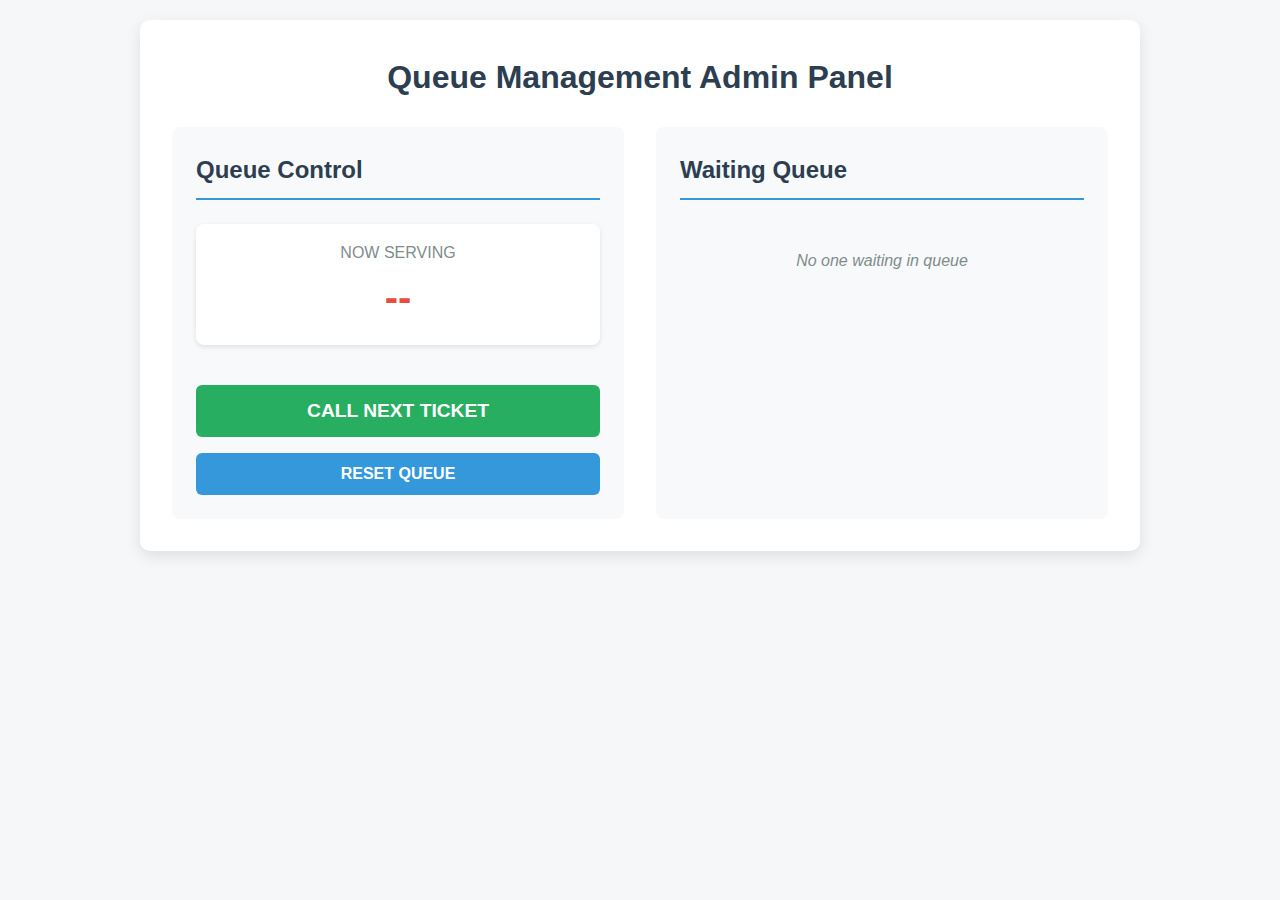
<file: admin.html>
<!DOCTYPE html>
<html lang="en">
<head>
    <meta charset="UTF-8">
    <meta name="viewport" content="width=device-width, initial-scale=1.0">
    <title>Admin Panel - Queue Management</title>
    <style>
        * {
            margin: 0;
            padding: 0;
            box-sizing: border-box;
        }
        
        body {
            font-family: 'Segoe UI', Tahoma, Geneva, Verdana, sans-serif;
            background: #f5f7f9;
            color: #333;
            line-height: 1.6;
            padding: 20px;
        }
        
        .container {
            max-width: 1000px;
            margin: 0 auto;
            background: white;
            padding: 2rem;
            border-radius: 10px;
            box-shadow: 0 5px 15px rgba(0, 0, 0, 0.1);
        }
        
        h1 {
            color: #2c3e50;
            text-align: center;
            margin-bottom: 1.5rem;
        }
        
        .admin-panel {
            display: grid;
            grid-template-columns: 1fr 1fr;
            gap: 2rem;
        }
        
        .control-section, .queue-section {
            background: #f8f9fa;
            padding: 1.5rem;
            border-radius: 8px;
        }
        
        .control-section h2, .queue-section h2 {
            color: #2c3e50;
            margin-bottom: 1rem;
            padding-bottom: 0.5rem;
            border-bottom: 2px solid #3498db;
        }
        
        .now-serving {
            text-align: center;
            margin: 1.5rem 0;
            padding: 1rem;
            background: white;
            border-radius: 8px;
            box-shadow: 0 2px 5px rgba(0,0,0,0.1);
        }
        
        .now-serving-number {
            font-size: 2.5rem;
            font-weight: bold;
            color: #e74c3c;
            display: block;
        }
        
        .now-serving-label {
            font-size: 1rem;
            color: #7f8c8d;
            text-transform: uppercase;
        }
        
        button {
            background: #3498db;
            color: white;
            border: none;
            padding: 12px 20px;
            border-radius: 6px;
            font-size: 1rem;
            font-weight: 600;
            cursor: pointer;
            transition: background-color 0.3s ease;
            width: 100%;
            margin-top: 1rem;
        }
        
        button:hover {
            background: #2980b9;
        }
        
        .call-next-btn {
            background: #27ae60;
            font-size: 1.2rem;
            padding: 15px;
        }
        
        .call-next-btn:hover {
            background: #219653;
        }
        
        .queue-list {
            list-style: none;
            margin-top: 1rem;
            max-height: 400px;
            overflow-y: auto;
        }
        
        .queue-item {
            display: flex;
            justify-content: space-between;
            align-items: center;
            padding: 0.8rem;
            background: white;
            margin-bottom: 0.5rem;
            border-radius: 6px;
            box-shadow: 0 1px 3px rgba(0,0,0,0.1);
        }
        
        .queue-number {
            font-weight: bold;
            color: #2c3e50;
        }
        
        .queue-name {
            color: #7f8c8d;
        }
        
        .queue-service {
            font-size: 0.8rem;
            color: #95a5a6;
        }
        
        .empty-queue {
            text-align: center;
            padding: 1rem;
            color: #7f8c8d;
            font-style: italic;
        }
        
        @media (max-width: 768px) {
            .admin-panel {
                grid-template-columns: 1fr;
            }
        }
    </style>
</head>
<body>
    <div class="container">
        <h1>Queue Management Admin Panel</h1>
        
        <div class="admin-panel">
            <div class="control-section">
                <h2>Queue Control</h2>
                
                <div class="now-serving">
                    <span class="now-serving-label">Now Serving</span>
                    <span class="now-serving-number" id="nowServingAdmin">--</span>
                </div>
                
                <button class="call-next-btn" onclick="callNext()">CALL NEXT TICKET</button>
                <button onclick="resetQueue()">RESET QUEUE</button>
            </div>
            
            <div class="queue-section">
                <h2>Waiting Queue</h2>
                <div id="waitingQueueAdmin" class="empty-queue">Loading queue...</div>
            </div>
        </div>
    </div>

    <script>
        // Initialize queue data
        let queueSystem = {
            currentNumber: 1000,
            serving: null,
            waiting: [],
            served: []
        };
        
        // Load queue data from localStorage
        function loadQueueData() {
            const savedData = localStorage.getItem('queueSystemData');
            if (savedData) {
                queueSystem = JSON.parse(savedData);
            }
            updateAdminDisplay();
        }
        
        // Save queue data to localStorage
        function saveQueueData() {
            localStorage.setItem('queueSystemData', JSON.stringify(queueSystem));
        }
        
        // Update admin display
        function updateAdminDisplay() {
            // Update "Now Serving"
            const nowServingEl = document.getElementById('nowServingAdmin');
            nowServingEl.textContent = queueSystem.serving ? `A${queueSystem.serving.number}` : '--';
            
            // Update waiting queue
            const waitingQueueEl = document.getElementById('waitingQueueAdmin');
            
            if (queueSystem.waiting.length === 0) {
                waitingQueueEl.innerHTML = '<div class="empty-queue">No one waiting in queue</div>';
            } else {
                waitingQueueEl.innerHTML = '';
                queueSystem.waiting.forEach((ticket, index) => {
                    const queueItem = document.createElement('div');
                    queueItem.className = 'queue-item';
                    queueItem.innerHTML = `
                        <div>
                            <div class="queue-number">A${ticket.number}</div>
                            <div class="queue-name">${ticket.fullName}</div>
                        </div>
                        <div class="queue-service">${ticket.service}</div>
                    `;
                    waitingQueueEl.appendChild(queueItem);
                });
            }
        }
        
        // Call next ticket
        function callNext() {
            if (queueSystem.waiting.length === 0) {
                alert("The queue is empty! No one to call.");
                return;
            }
            
            // If someone is currently being served, move them to served list
            if (queueSystem.serving) {
                queueSystem.serving.status = 'served';
                queueSystem.serving.serveTime = new Date();
                queueSystem.served.push(queueSystem.serving);
            }
            
            // Get the next person from the waiting queue
            queueSystem.serving = queueSystem.waiting.shift();
            queueSystem.serving.status = 'serving';
            queueSystem.serving.serveTime = new Date();
            
            // Save changes and update display
            saveQueueData();
            updateAdminDisplay();
            
            alert(`Now serving: A${queueSystem.serving.number} - ${queueSystem.serving.fullName}`);
        }
        
        // Reset the queue (for testing)
        function resetQueue() {
            if (confirm("Are you sure you want to reset the queue? This will clear all waiting tickets.")) {
                queueSystem.waiting = [];
                queueSystem.serving = null;
                saveQueueData();
                updateAdminDisplay();
            }
        }
        
        // Initialize admin panel
        document.addEventListener('DOMContentLoaded', function() {
            loadQueueData();
            
            // Check for updates every 2 seconds
            setInterval(loadQueueData, 2000);
        });
    </script>
</body>
</html>
</file>
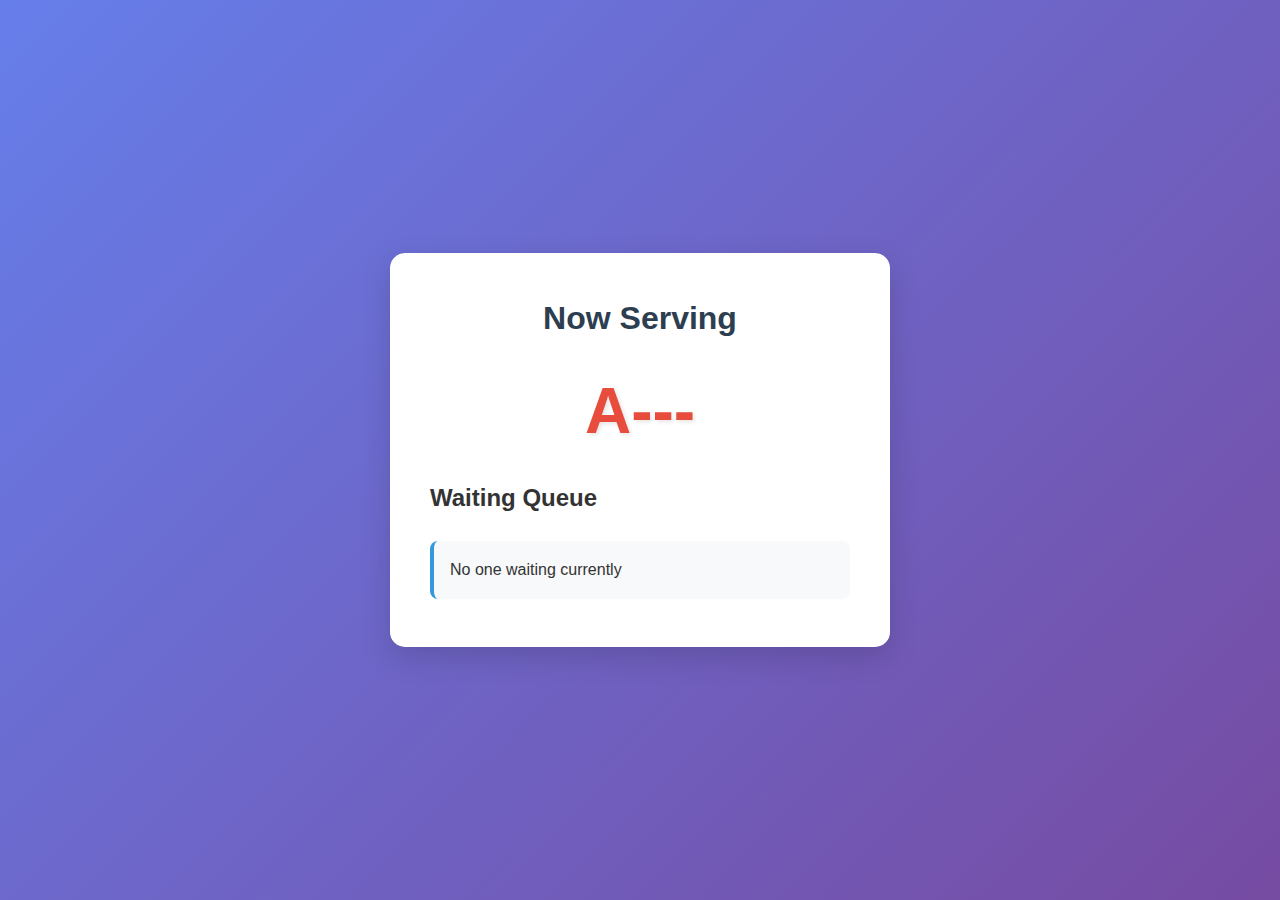
<file: display.html>
<!DOCTYPE html>
<html lang="en">
<head>
    <meta charset="UTF-8">
    <meta name="viewport" content="width=device-width, initial-scale=1.0">
    <title>Live Queue Display</title>
    <link rel="stylesheet" href="style.css">
</head>
<body>
    <div class="container">
        <header>
            <h1>Now Serving</h1>
            <div id="nowServing">A---</div>
        </header>

        <div class="queue-section">
            <h2>Waiting Queue</h2>
            <ul id="waitingList" class="queue-list">
                <li>No one waiting currently</li>
            </ul>
        </div>
    </div>

    <script>
        function updateDisplay() {
            const data = JSON.parse(localStorage.getItem('queueData') || '{"tickets":[]}');
            
            // Find who is currently being served
            const serving = data.tickets.find(t => t.status === 'serving');
            document.getElementById('nowServing').textContent = serving ? `A${serving.number}` : 'A---';
            
            // Get waiting list (all waiting tickets)
            const waiting = data.tickets.filter(t => t.status === 'waiting');
            const list = document.getElementById('waitingList');
            
            if (waiting.length === 0) {
                list.innerHTML = '<li>No one waiting currently</li>';
            } else {
                list.innerHTML = '';
                waiting.forEach(ticket => {
                    const li = document.createElement('li');
                    li.textContent = `A${ticket.number} - ${ticket.fullName} (${ticket.service})`;
                    list.appendChild(li);
                });
            }
        }

        // Update display every 3 seconds
        setInterval(updateDisplay, 3000);
        updateDisplay(); // Initial update
    </script>
</body>
</html>
</file>
<file: style.css>
/* Modern CSS Reset */
* {
    margin: 0;
    padding: 0;
    box-sizing: border-box;
}

body {
    font-family: 'Segoe UI', Tahoma, Geneva, Verdana, sans-serif;
    background: linear-gradient(135deg, #667eea 0%, #764ba2 100%);
    color: #333;
    line-height: 1.6;
    min-height: 100vh;
    padding: 20px;
    display: flex;
    justify-content: center;
    align-items: center;
}

.container {
    background: white;
    padding: 2.5rem;
    border-radius: 15px;
    box-shadow: 0 10px 30px rgba(0, 0, 0, 0.15);
    width: 100%;
    max-width: 500px;
}

h1 {
    color: #2c3e50;
    text-align: center;
    margin-bottom: 1rem;
}

p {
    text-align: center;
    margin-bottom: 1.5rem;
    color: #7f8c8d;
}

.input-group {
    margin-bottom: 1.5rem;
}

label {
    display: block;
    margin-bottom: 0.5rem;
    font-weight: 600;
    color: #2c3e50;
}

input[type="text"], select {
    width: 100%;
    padding: 12px 15px;
    border: 2px solid #ddd;
    border-radius: 8px;
    font-size: 1rem;
    transition: border-color 0.3s ease;
}

input[type="text"]:focus, select:focus {
    outline: none;
    border-color: #3498db;
}

button {
    width: 100%;
    background: #3498db;
    color: white;
    border: none;
    padding: 15px;
    border-radius: 8px;
    font-size: 1.1rem;
    font-weight: 600;
    cursor: pointer;
    transition: background-color 0.3s ease;
}

button:hover {
    background: #2980b9;
}

.hidden {
    display: none;
}

.result-box {
    margin-top: 2rem;
    padding: 1.5rem;
    background: #ecf0f1;
    border-radius: 10px;
    border-left: 5px solid #3498db;
}

.ticket-number {
    font-size: 1.4rem;
    font-weight: bold;
    color: #2c3e50;
    text-align: center;
}

.user-name {
    font-weight: bold;
    color: #e74c3c;
}

/* Display Screen Styles */
#nowServing {
    font-size: 4rem;
    font-weight: bold;
    color: #e74c3c;
    text-align: center;
    margin: 1rem 0;
    text-shadow: 2px 2px 4px rgba(0,0,0,0.1);
}

.queue-list {
    list-style: none;
    margin-top: 1.5rem;
}

.queue-list li {
    background: #f8f9fa;
    margin: 0.5rem 0;
    padding: 1rem;
    border-radius: 8px;
    border-left: 4px solid #3498db;
}

/* Admin Panel Styles */
.call-next-btn {
    background: #27ae60 !important;
    font-size: 1.3rem !important;
    padding: 20px !important;
}

.call-next-btn:hover {
    background: #219653 !important;
}
</file>
